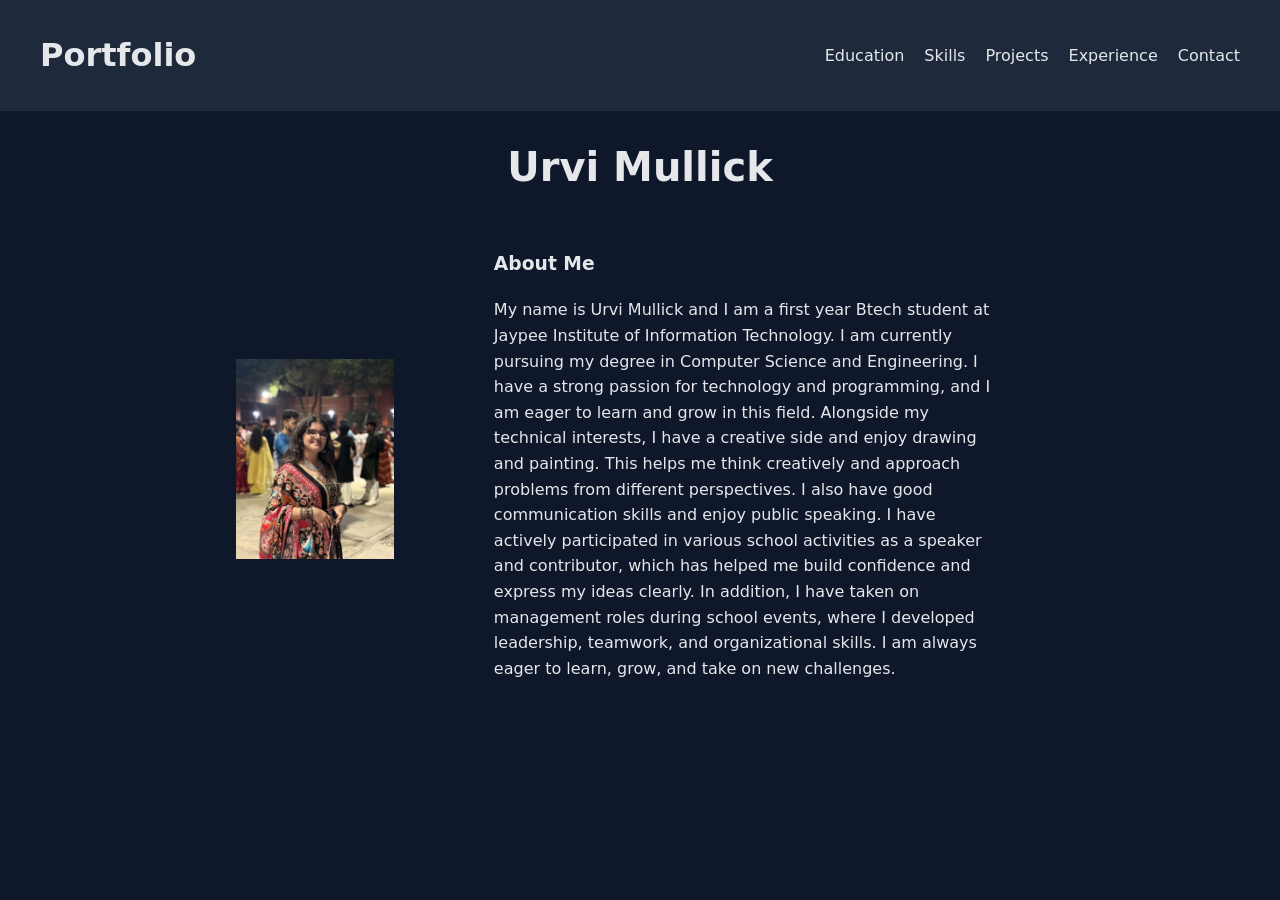
<file: index.html>
<!DOCTYPE html>
<html lang="en">
<head>
    <meta charset="UTF-8">
    <meta name="viewport" content="width=device-width, initial-scale=1.0">
    <title>Portfolio</title>
    <link rel="stylesheet" href="style.css">
</head>
<body>
    <header id="navbar">
        <h1><b>Portfolio</b></h1>
        <nav id="links">
            <a href="education.html">Education</a>
            <a href="skills.html">Skills</a>
            <a href="projects.html">Projects</a>
            <a href="experience.html">Experience</a>
            <a href="contact.html">Contact</a>
        </nav>
    
    </header>
    <H2 id="center"> Urvi Mullick </H2>
    <section id="main">
    <div class="im">
        <a href="https://in.linkedin.com/in/urvi-mullick-375064375">
            <img src="image2.jpeg" alt="Image of Urvi Mullick" height="200">
        </a>
    </div>
    <br>

    <div class="text">
    <h3>About Me</h3>
    My name is Urvi Mullick and I am a first year Btech student at Jaypee Institute of Information Technology. 
    I am currently pursuing my degree in Computer Science and Engineering.
    I have a strong passion for technology and programming, and I am eager to learn and grow in this field.
    Alongside my technical interests, I have a creative side and enjoy drawing and painting. This helps me think creatively and approach problems from different perspectives.
    I also have good communication skills and enjoy public speaking. I have actively participated in various school activities as a speaker and contributor, which has helped me build confidence and express my ideas clearly.
    In addition, I have taken on management roles during school events, where I developed leadership, teamwork, and organizational skills. I am always eager to learn, grow, and take on new challenges.
    </div>
    <section>
</body>
</html>
</file>
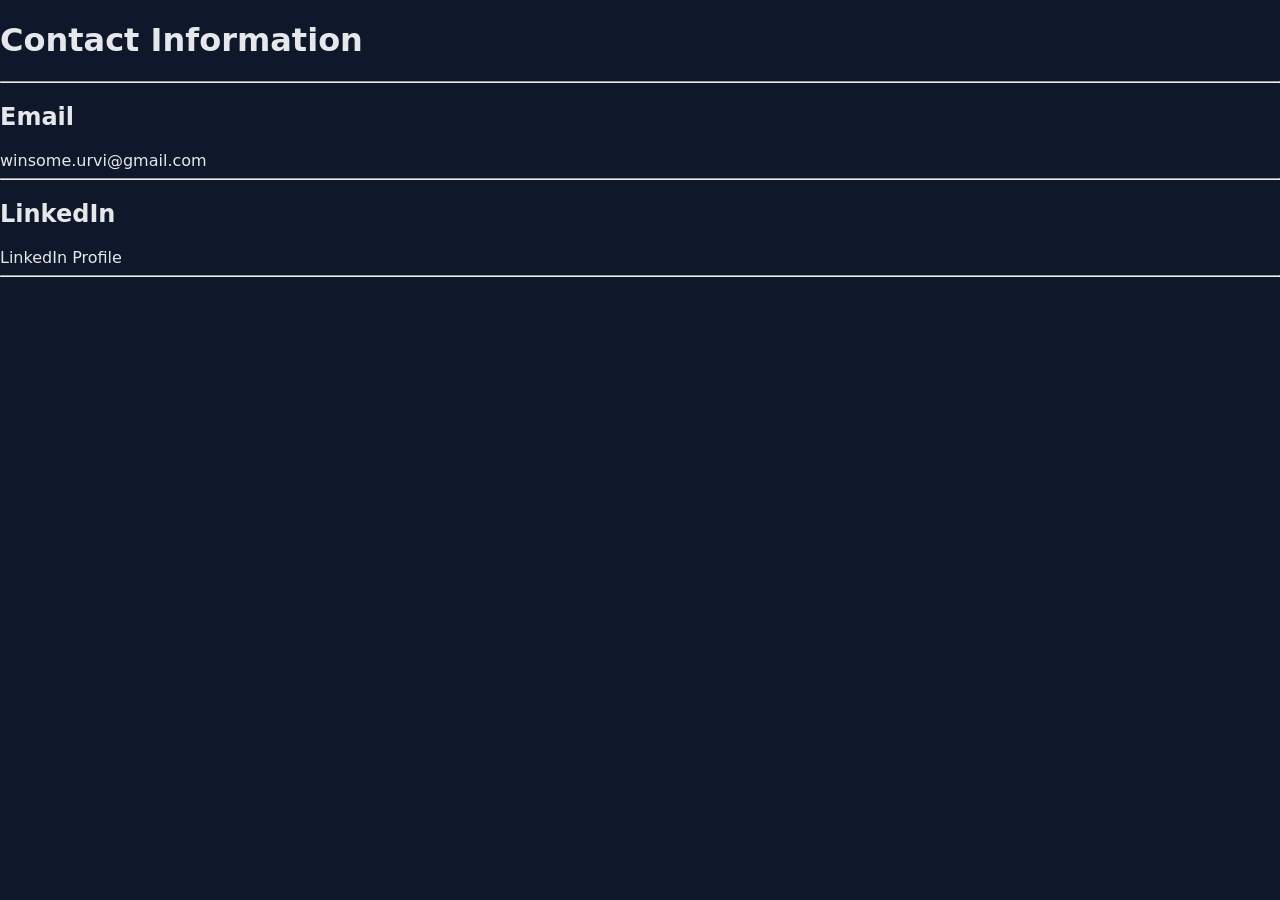
<file: contact.html>
<!DOCTYPE html>
<html lang="en">
<head>
    <meta charset="UTF-8">
    <meta name="viewport" content="width=device-width, initial-scale=1.0">
    <title>Contact</title>
    <link rel="stylesheet" href="style.css">
</head>
<body>
    <header>
        <h1>Contact Information</h1>
    </header>
    <hr>
    <main class="contact">
        <h2>Email</h2>
        <a href="mailto:winsome.urvi@gmail.com">winsome.urvi@gmail.com</a>
        <hr>
        <h2>LinkedIn</h2>
        <a href="https://in.linkedin.com/in/urvi-mullick-375064375" target="_blank">LinkedIn Profile</a>
        <hr>
    </main>
</body>
</html>
</file>
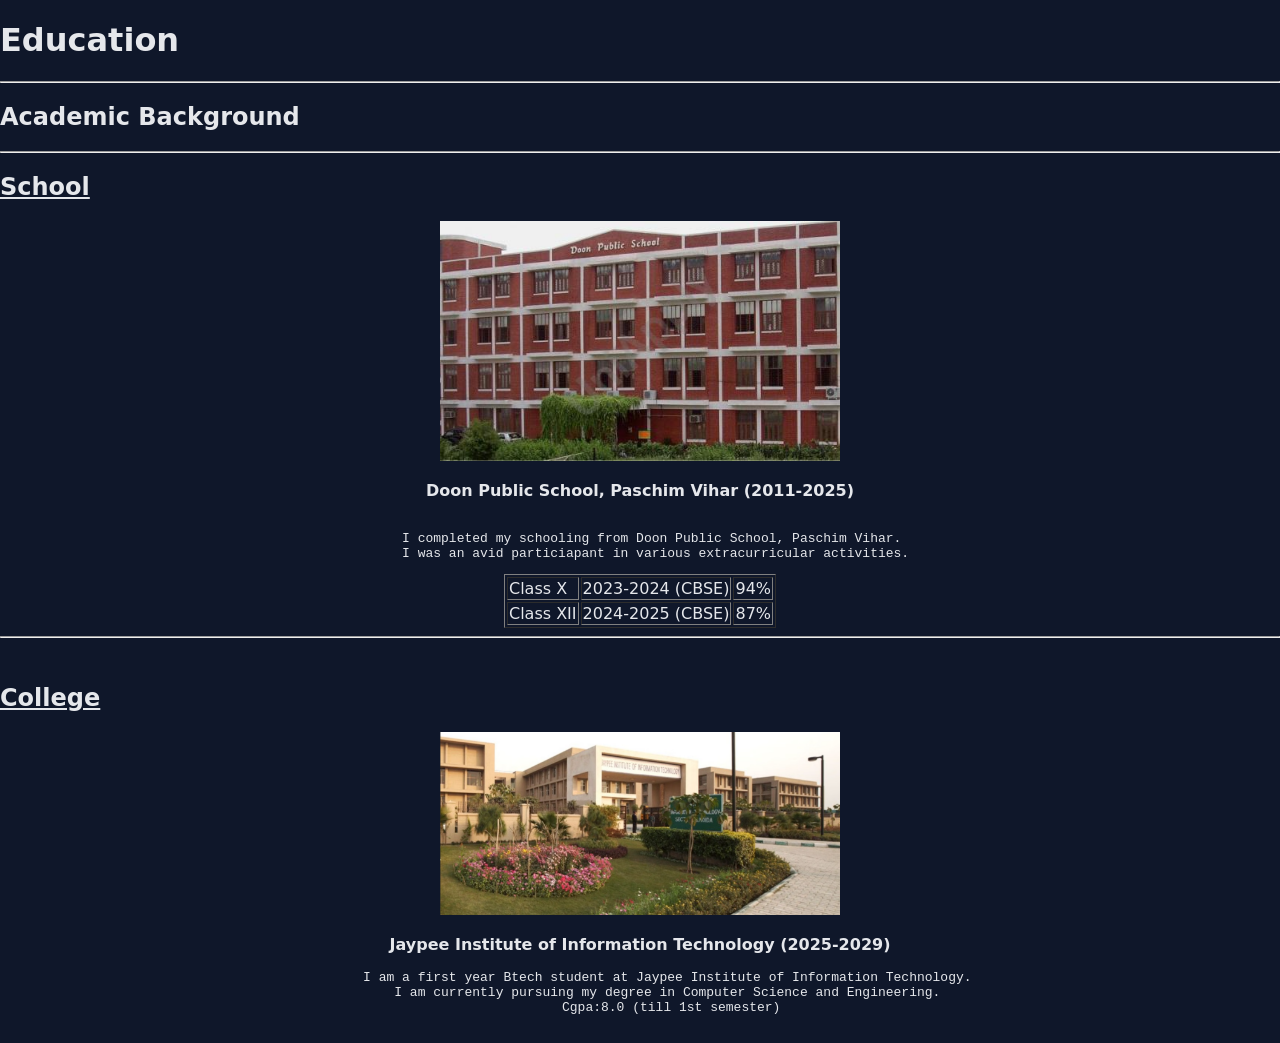
<file: education.html>
<!DOCTYPE html>
<html lang="en">
<head>
    <meta charset="UTF-8">
    <meta name="viewport" content="width=device-width, initial-scale=1.0">
    <title>Education</title>
    <link rel="stylesheet" href="style.css">
</head>
<body>
    <H1>Education</H1>
    <hr>
    <h2>Academic Background </h2>
    <hr>
    
    <section>
    <H2><u>School</u></H2>
    <center><image src="image.png" alt="Doon Public School Logo" width="400"></image>
        <p><b> Doon Public School, Paschim Vihar (2011-2025)</b></p>
    <pre> 
    I completed my schooling from Doon Public School, Paschim Vihar. 
    I was an avid particiapant in various extracurricular activities.</pre>
    <table border="1">
        <tbody>
            <tr>
                <td> Class X </td>
                <td> 2023-2024 (CBSE) </td>
                <td> 94% </td>
            </tr>
            <tr>
                <td> Class XII  </td>
                <td> 2024-2025 (CBSE) </td>
                <td> 87% </td>
        </tbody>
    </table>
     </center>
     </section>

    <hr>
    <br>
    <section>
    <h2><u>College</u></h2>
    <center>
        <image src="jiit.png" alt="JIIT Logo" width="400"></image>
        <p><b>Jaypee Institute of Information Technology (2025-2029)</b></p>
        <pre>
        I am a first year Btech student at Jaypee Institute of Information Technology. 
        I am currently pursuing my degree in Computer Science and Engineering. 
        Cgpa:8.0 (till 1st semester)
        </pre>
    </center>
    </section>

</body>
</html>
</file>
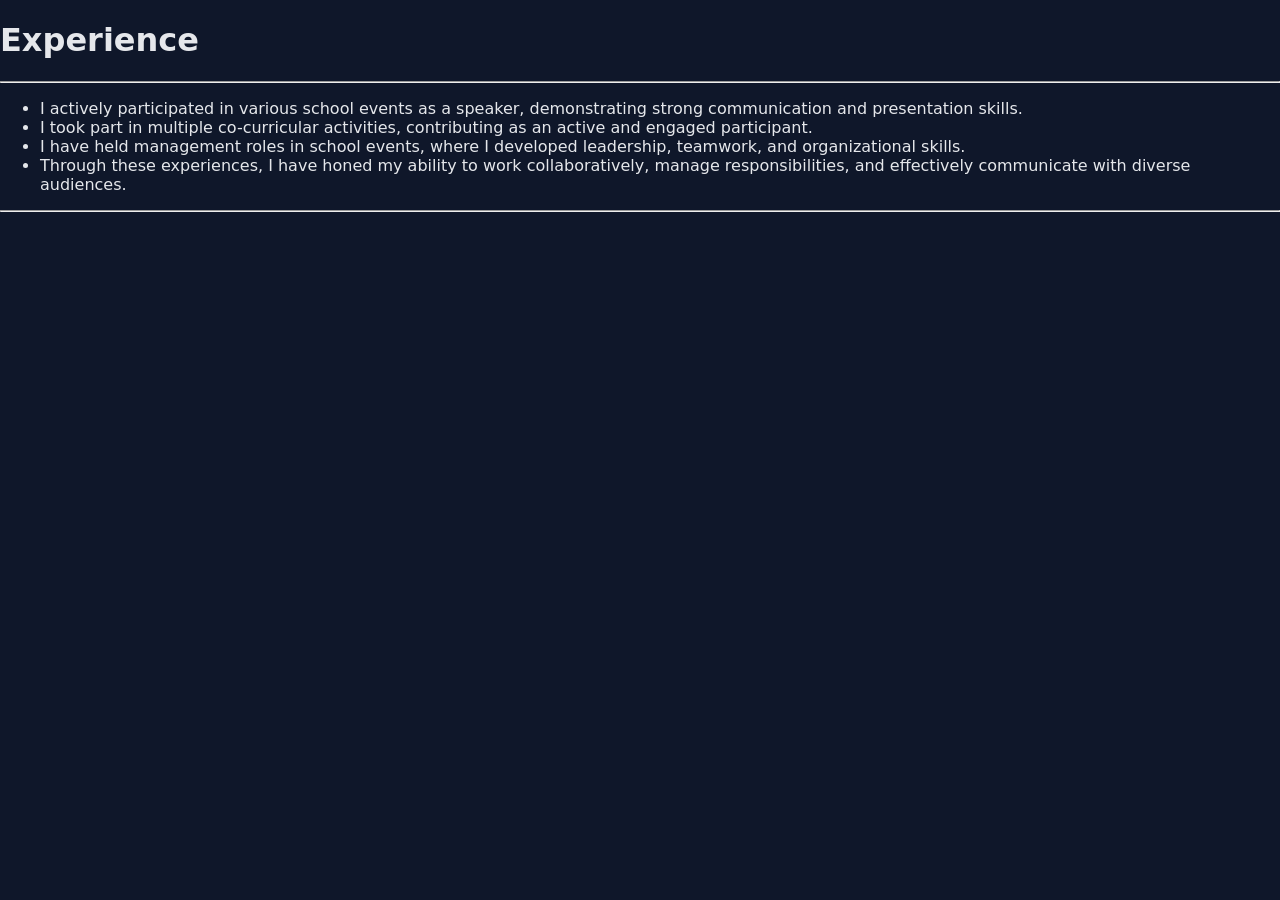
<file: experience.html>
<!DOCTYPE html>
<html lang="en">
<head>
    <meta charset="UTF-8">
    <meta name="viewport" content="width=device-width, initial-scale=1.0">
    <title>Experience</title>
    <link rel="stylesheet" href="style.css">
</head>
<body>
    <H1>Experience</H1>
    <hr>
    <ul>
        <li>I actively participated in various school events as a speaker, demonstrating strong communication and presentation skills.</li>
        <li>I took part in multiple co-curricular activities, contributing as an active and engaged participant.</li>
        <li>I have held management roles in school events, where I developed leadership, teamwork, and organizational skills.</li>
        <li>Through these experiences, I have honed my ability to work collaboratively, manage responsibilities, and effectively communicate with diverse audiences.</li>
    </ul>
    <hr>    
</body>
</html>
</file>
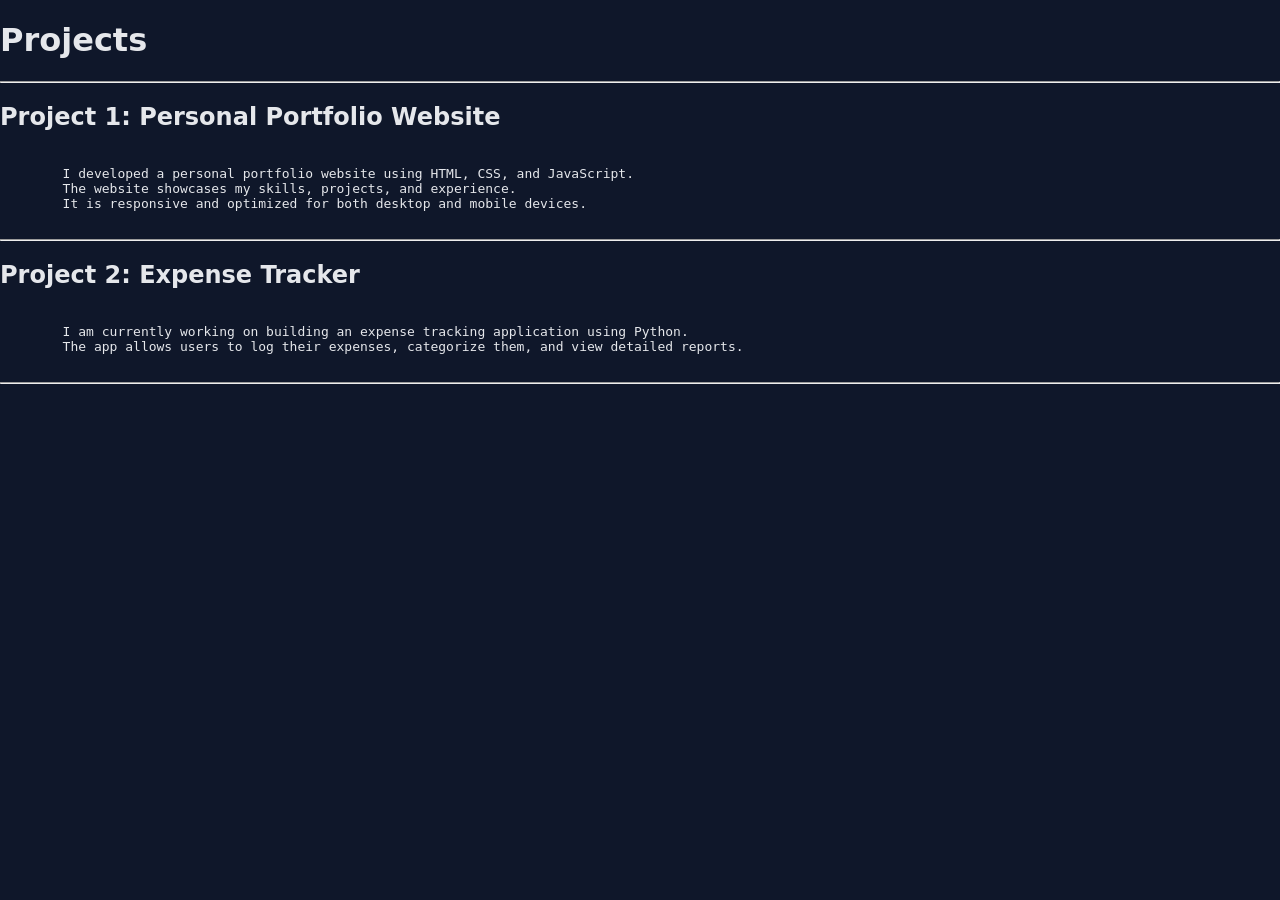
<file: projects.html>
<!DOCTYPE html>
<html lang="en">
<head>
    <meta charset="UTF-8">
    <meta name="viewport" content="width=device-width, initial-scale=1.0">
    <title>Projects</title>
    <link rel="stylesheet" href="style.css">
</head>
<body>
    <h1>Projects</h1>
    <hr>
    <h2>Project 1: Personal Portfolio Website</h2>
    <pre> 
        I developed a personal portfolio website using HTML, CSS, and JavaScript. 
        The website showcases my skills, projects, and experience. 
        It is responsive and optimized for both desktop and mobile devices.
    </pre>
    <hr>
    <h2>Project 2: Expense Tracker </h2>
    <pre> 
        I am currently working on building an expense tracking application using Python. 
        The app allows users to log their expenses, categorize them, and view detailed reports.
    </pre>
    <hr>

</body>
</html>
</file>
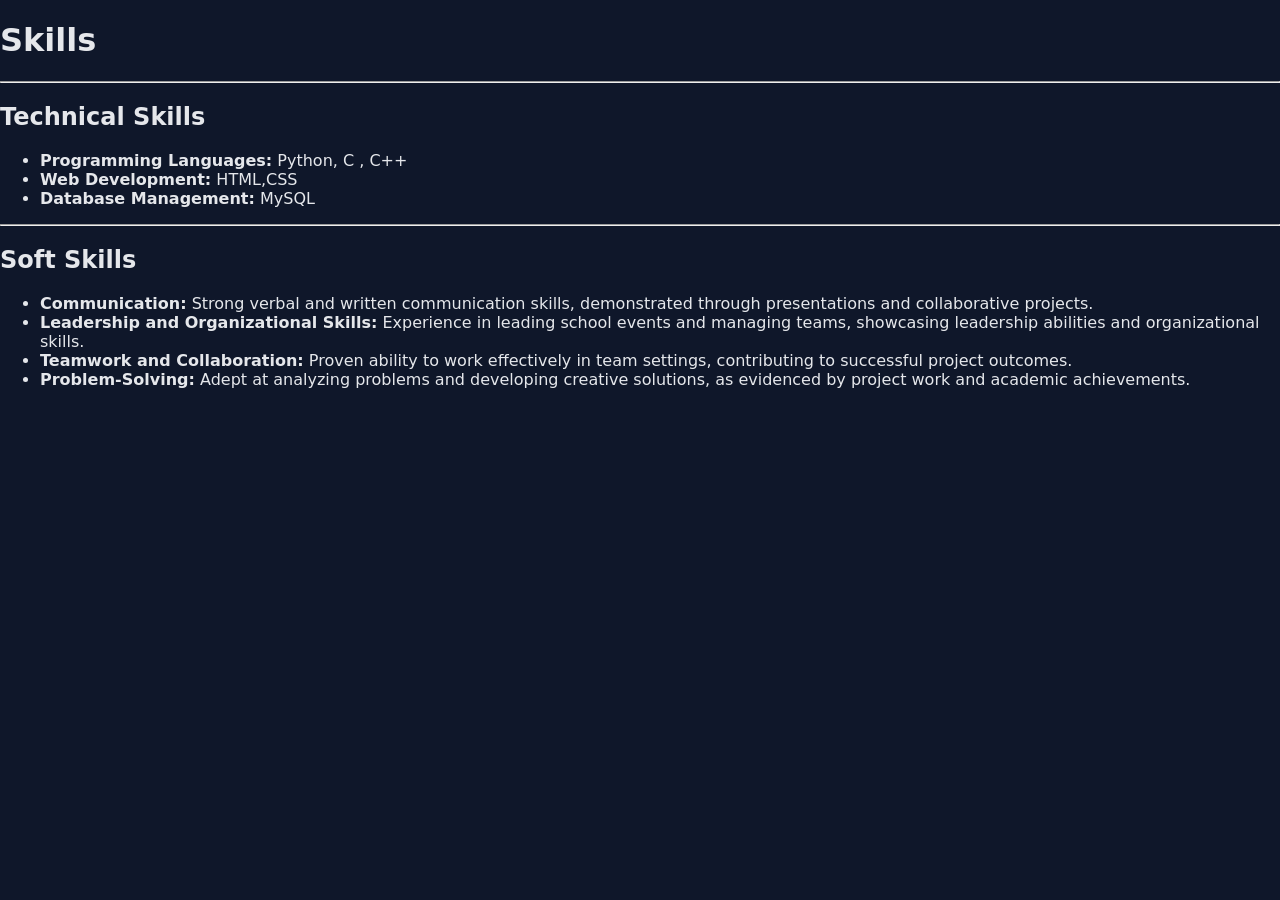
<file: Skills.html>
<!DOCTYPE html>
<html lang="en">
<head>
    <meta charset="UTF-8">
    <meta name="viewport" content="width=device-width, initial-scale=1.0">
    <title>Skills</title>
    <link rel="stylesheet" href="style.css">
</head>
<body>
    <header>
    <H1>Skills</H1>
    <hr>
    </header>
    <section>
    <h2>Technical Skills</h2>
    <ul>
        <li><b>Programming Languages:</b> Python, C , C++</li>
        <li><b>Web Development:</b> HTML,CSS</li>
        <li><b>Database Management:</b> MySQL</li>
    </ul>
    </section>
    <hr>
    <section>
    <h2>Soft Skills</h2>   
    <ul>
        <li><b>Communication:</b> Strong verbal and written communication skills, demonstrated through presentations and collaborative projects.</li>
        <li><b>Leadership and Organizational Skills:</b> Experience in leading school events and managing teams, showcasing leadership abilities and organizational skills.</li>
        <li><b>Teamwork and Collaboration:</b> Proven ability to work effectively in team settings, contributing to successful project outcomes.</li>
        <li><b>Problem-Solving:</b> Adept at analyzing problems and developing creative solutions, as evidenced by project work and academic achievements.</li>
    </ul>
    </section> 
     
</body>
</html>
</file>
<file: style.css>
body{
   font-family:system-ui, -apple-system, BlinkMacSystemFont, 'Segoe UI', Roboto, Oxygen, Ubuntu, Cantarell, 'Open Sans', 'Helvetica Neue', sans-serif; 
   margin:0px;
   background-color: #0F172A;
   color:#E5E7EB;;
}
#navbar {
    display: flex;
    justify-content: space-between;
    align-items: center;
    padding: 15px 40px;
    background:#1E293B;
}

#main{
    display: flex;
    align-items: center;
    justify-content: center;
    gap: 50px;
    max-width: 900px;
    margin: 40px auto;
    flex-wrap: wrap;
}
.text{
    max-width: 500px;
    line-height: 1.6;
    text-align: left;
}
#center{
    text-align: center;
    font-size: 40px;
}
.im{
    border-radius: 50%;
    margin-top:20px;
    margin-bottom:10px;
}
#links
{
    display:flex;
    justify-content: center;
    flex-wrap:wrap;
    flex-direction: row;
    align-content: center;
    column-gap: 20px;
}
a{
    text-decoration: none;
    color:#E5E7EB;
}

#links a:hover
{
    color:#22C55E;
}
.contact a:hover
{
   color:#22C55E;
}
</file>
